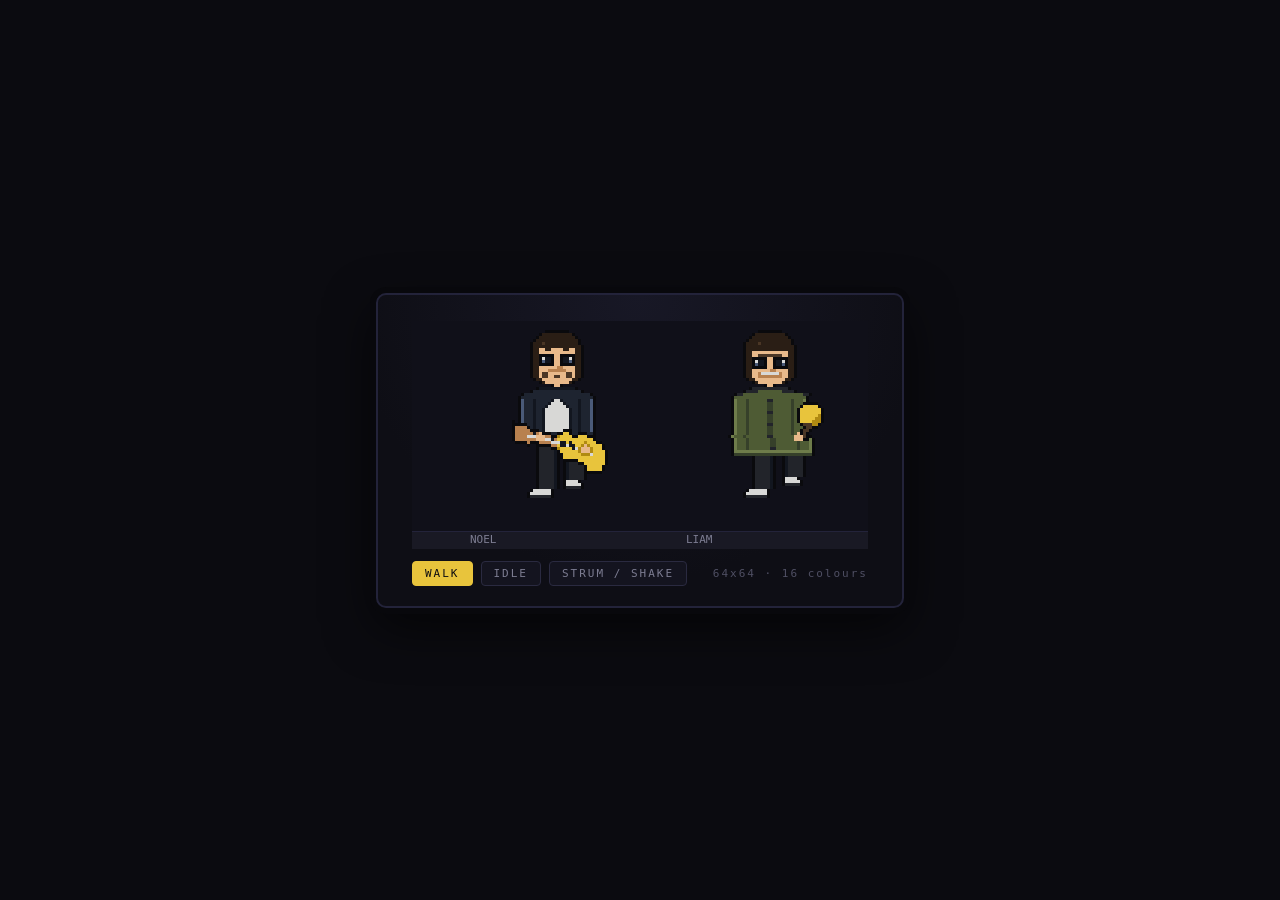
<file: sprites.html>
<!DOCTYPE html>
<html lang="en">
<head>
<meta charset="utf-8">
<title>OasisGuitarTour - 16-bit players</title>
<style>
  html, body {
    margin: 0; height: 100%; background: #0b0b10;
    font-family: ui-monospace, Consolas, monospace; color: #cfcfd6;
    display: grid; place-items: center;
  }
  .stage {
    padding: 26px 34px 20px; border: 2px solid #23233a; border-radius: 10px;
    background: radial-gradient(circle at 50% 0%, #181826 0%, #0e0e15 70%);
    box-shadow: 0 0 0 6px #08080c, 0 18px 50px #000a;
  }
  canvas { image-rendering: pixelated; display: block; }
  .bar {
    display: flex; align-items: center; gap: 8px; margin-top: 12px;
    font-size: 11px; letter-spacing: 2px; color: #4f4f63;
  }
  button {
    font: inherit; letter-spacing: 2px; padding: 5px 12px; cursor: pointer;
    color: #7d7d92; background: #14141f; border: 1px solid #2a2a40;
    border-radius: 4px;
  }
  button.on { color: #0b0b10; background: #e8c43c; border-color: #e8c43c; }
  .spacer { flex: 1; }
</style>
</head>
<body>
<div class="stage">
  <canvas id="c" width="456" height="228"></canvas>
  <div class="bar">
    <button id="b-walk" class="on">WALK</button>
    <button id="b-idle">IDLE</button>
    <button id="b-play">STRUM / SHAKE</button>
    <span class="spacer"></span>
    <span id="hint">64x64 &middot; 16 colours</span>
  </div>
</div>
<script>
const IMG = {
  walk: new Image(),
  idle: new Image(),
  play: new Image(),
};
IMG.walk.src = "[data-uri]";
IMG.idle.src = "[data-uri]";
IMG.play.src = "[data-uri]";

const SPRITE = 64, SCALE = 3;

// frames: how many frames the cycle has.  rows: sheet row per character, or
// null when both characters share row 0 (the idle atlas packs 0/1 and 2/3).
const MODE = {
  walk: { frames: 6, fps: 8,  rows: [0, 1] },
  idle: { frames: 4, fps: 4,  rows: null },
  play: { frames: 4, fps: 10, rows: [0, 1] },
};

const c = document.getElementById('c');
const g = c.getContext('2d');
g.imageSmoothingEnabled = false;

let mode = 'walk', frame = 0, last = 0;

function srcRect(who) {
  const m = MODE[mode];
  if (m.rows) return [frame * SPRITE, m.rows[who] * SPRITE];
  return [(who * 2 + (frame & 1)) * SPRITE, 0];
}

function draw() {
  g.fillStyle = '#101019';
  g.fillRect(0, 0, c.width, c.height);

  g.fillStyle = '#191924';
  g.fillRect(0, 210, c.width, 18);
  g.fillStyle = '#23233a';
  g.fillRect(0, 210, c.width, 1);

  const X = [52, 268], FOOT = 198;

  for (let i = 0; i < 2; i++) {
    const [sx, sy] = srcRect(i);
    g.drawImage(IMG[mode], sx, sy, SPRITE, SPRITE,
                X[i], FOOT - SPRITE * SCALE, SPRITE * SCALE, SPRITE * SCALE);
  }

  g.fillStyle = '#7d7d92';
  g.font = '11px ui-monospace, Consolas, monospace';
  g.fillText('NOEL', X[0] + 6, 222);
  g.fillText('LIAM', X[1] + 6, 222);
}

function tick(t) {
  const m = MODE[mode];
  if (t - last >= 1000 / m.fps) {
    last = t;
    frame = (frame + 1) % m.frames;
    draw();
  }
  requestAnimationFrame(tick);
}

const NAMES = { walk: 'WALK', idle: 'IDLE', play: 'STRUM / SHAKE' };

function setMode(m) {
  mode = m;
  frame = 0;
  for (const k of Object.keys(MODE)) {
    document.getElementById('b-' + k).className = (k === m) ? 'on' : '';
  }
  document.getElementById('hint').textContent =
    '64x64 \u00b7 16 colours \u00b7 ' + MODE[m].fps + ' fps';
  draw();
}

for (const k of Object.keys(MODE)) {
  document.getElementById('b-' + k).onclick = () => setMode(k);
}

let ready = 0;
const go = () => { if (++ready === 3) { draw(); requestAnimationFrame(tick); } };
for (const k of Object.keys(MODE)) IMG[k].onload = go;
</script>
</body>
</html>
</file>
